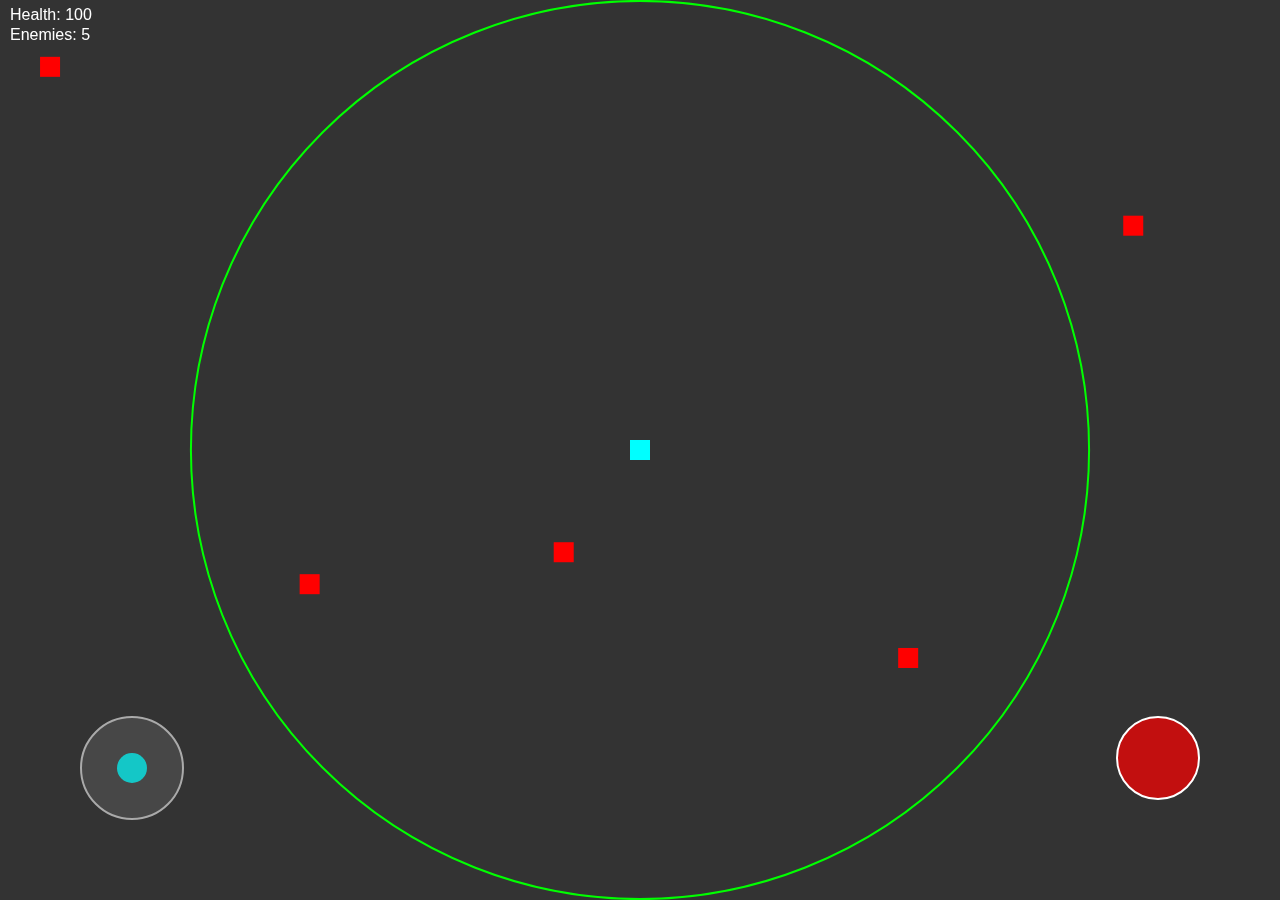
<file: game.html>
<!DOCTYPE html>
<html>
<head>
  <title>Battle Royale Prototype (Mobile)</title>
  <style>
    body { margin:0; background:#222; overflow:hidden; touch-action:none; }
    canvas { display:block; margin:auto; background:#333; touch-action:none; }

    /* Joystick + Shoot button */
    #joystick {
      position: fixed;
      bottom: 80px; left: 80px;
      width: 100px; height: 100px;
      border-radius: 50%;
      background: rgba(255,255,255,0.1);
      border: 2px solid #aaa;
      touch-action: none;
    }
    #joystickHandle {
      position: absolute;
      top: 35px; left: 35px;
      width: 30px; height: 30px;
      border-radius: 50%;
      background: rgba(0,255,255,0.7);
    }
    #shootBtn {
      position: fixed;
      bottom: 100px; right: 80px;
      width: 80px; height: 80px;
      border-radius: 50%;
      background: rgba(255,0,0,0.7);
      border: 2px solid #fff;
      touch-action: none;
    }
  </style>
</head>
<body>
<canvas id="gameCanvas"></canvas>
<div id="joystick"><div id="joystickHandle"></div></div>
<div id="shootBtn"></div>

<script>
const canvas = document.getElementById("gameCanvas");
const ctx = canvas.getContext("2d");
resizeCanvas();
window.addEventListener("resize", resizeCanvas);
function resizeCanvas() {
  canvas.width = window.innerWidth;
  canvas.height = window.innerHeight;
}

// Player
let player = { x: canvas.width/2, y: canvas.height/2, size: 20, speed: 3, health: 100 };

// Bullets
let bullets = [];

// Enemies
let enemies = [];
for (let i=0;i<5;i++) {
  enemies.push({ x: Math.random()*canvas.width, y: Math.random()*canvas.height, size:20, health:50 });
}

// Safe zone
let safeZone = { x: canvas.width/2, y: canvas.height/2, radius: Math.min(canvas.width, canvas.height)/2 };

// Virtual joystick
let joystick = document.getElementById("joystick");
let joystickHandle = document.getElementById("joystickHandle");
let shootBtn = document.getElementById("shootBtn");
let joyCenter = { x: joystick.offsetLeft+50, y: joystick.offsetTop+50 };
let joyInput = { x:0, y:0 };

joystick.addEventListener("touchmove", e => {
  let t = e.touches[0];
  let dx = t.clientX - joyCenter.x;
  let dy = t.clientY - joyCenter.y;
  let dist = Math.min(Math.hypot(dx,dy),40);
  let angle = Math.atan2(dy,dx);
  joyInput.x = Math.cos(angle) * (dist/40);
  joyInput.y = Math.sin(angle) * (dist/40);
  joystickHandle.style.left = (35 + joyInput.x*40) + "px";
  joystickHandle.style.top = (35 + joyInput.y*40) + "px";
});
joystick.addEventListener("touchend", e => {
  joyInput.x = 0; joyInput.y = 0;
  joystickHandle.style.left = "35px";
  joystickHandle.style.top = "35px";
});

// Shooting (touch button)
shootBtn.addEventListener("touchstart", e => {
  shoot();
});

function shoot() {
  let angle = Math.atan2(joyInput.y, joyInput.x);
  if (joyInput.x === 0 && joyInput.y === 0) angle = 0; // default direction
  bullets.push({
    x: player.x, y: player.y,
    dx: Math.cos(angle)*6, dy: Math.sin(angle)*6
  });
}

function update() {
  // Player movement
  player.x += joyInput.x * player.speed;
  player.y += joyInput.y * player.speed;

  // Keep player inside screen
  player.x = Math.max(0, Math.min(canvas.width, player.x));
  player.y = Math.max(0, Math.min(canvas.height, player.y));

  // Bullets move
  bullets.forEach(b => { b.x += b.dx; b.y += b.dy; });

  // Enemy AI
  enemies.forEach(e => {
    let dx = player.x - e.x;
    let dy = player.y - e.y;
    let dist = Math.hypot(dx,dy);
    if (dist > 0) {
      e.x += dx/dist * 1.2;
      e.y += dy/dist * 1.2;
    }
  });

  // Bullet collision
  bullets.forEach((b, bi) => {
    enemies.forEach((e, ei) => {
      if (Math.hypot(b.x-e.x, b.y-e.y) < e.size) {
        e.health -= 20;
        bullets.splice(bi,1);
      }
    });
  });

  // Remove dead enemies
  enemies = enemies.filter(e => e.health > 0);

  // Safe zone shrinks
  if (safeZone.radius > 60) safeZone.radius -= 0.02;

  // Damage if outside safe zone
  let dist = Math.hypot(player.x - safeZone.x, player.y - safeZone.y);
  if (dist > safeZone.radius) player.health -= 0.05;

  // Game over
  if (player.health <= 0) {
    alert("Game Over!");
    document.location.reload();
  }
}

function draw() {
  ctx.clearRect(0,0,canvas.width,canvas.height);

  // Safe zone
  ctx.beginPath();
  ctx.arc(safeZone.x,safeZone.y,safeZone.radius,0,Math.PI*2);
  ctx.strokeStyle="lime";
  ctx.lineWidth = 2;
  ctx.stroke();

  // Player
  ctx.fillStyle="cyan";
  ctx.fillRect(player.x-10, player.y-10, player.size, player.size);

  // Bullets
  ctx.fillStyle="yellow";
  bullets.forEach(b => ctx.fillRect(b.x-3,b.y-3,6,6));

  // Enemies
  ctx.fillStyle="red";
  enemies.forEach(e => ctx.fillRect(e.x-10,e.y-10,e.size,e.size));

  // HUD
  ctx.fillStyle="white";
  ctx.font="16px Arial";
  ctx.fillText("Health: "+Math.floor(player.health),10,20);
  ctx.fillText("Enemies: "+enemies.length,10,40);
}

function loop() {
  update();
  draw();
  requestAnimationFrame(loop);
}
loop();
</script>
</body>
</html>
</file>
